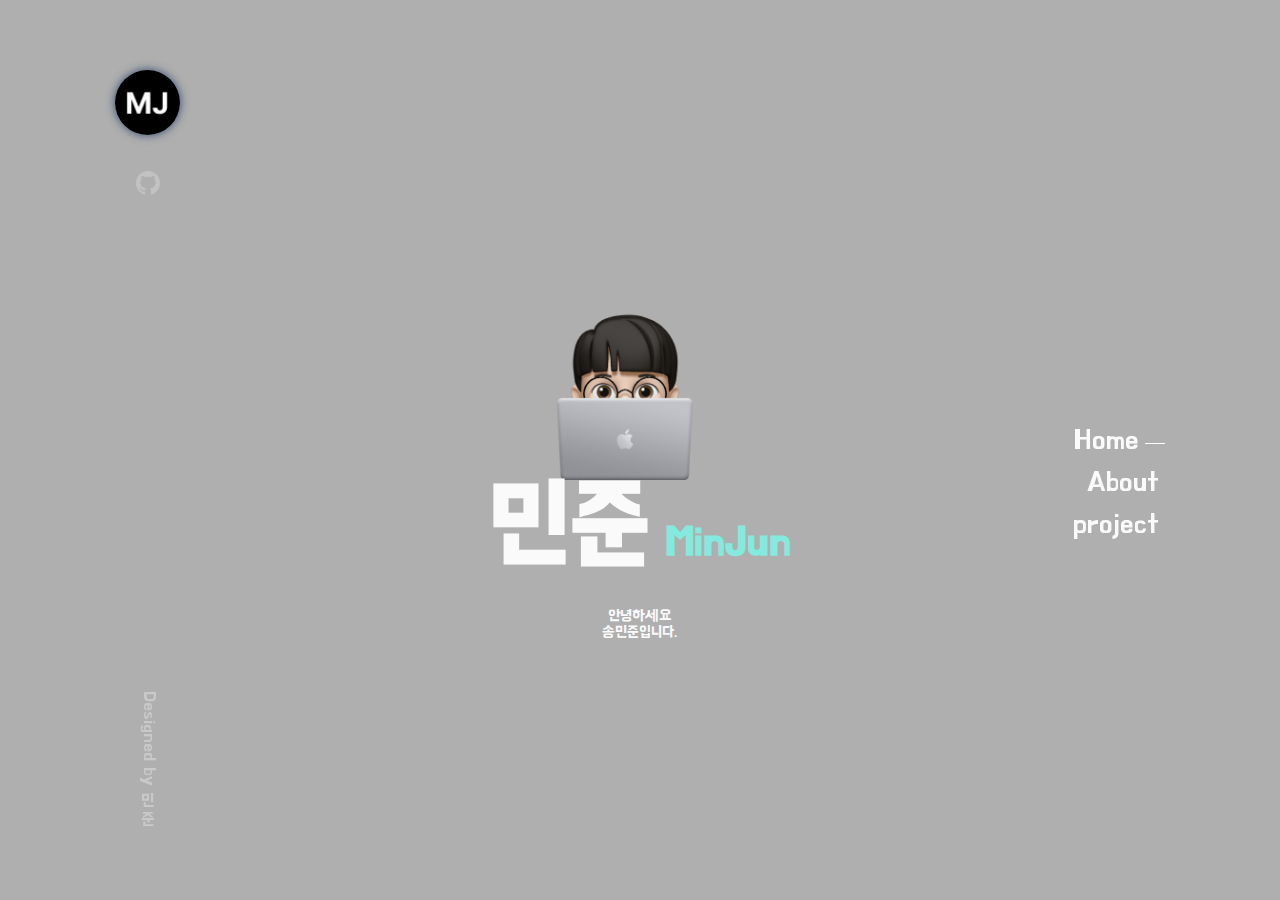
<file: index.html>
<!DOCTYPE html>
<html lang="kr">
<head>
    <meta charset="UTF-8">
    <meta name="viewport" content="width=device-width, initial-scale=1.0">
    <title>MinJun - Home</title>
    <link rel="stylesheet" href="css/main.css">
    <link rel="stylesheet" href="css/mainPage.css">
    <link rel="stylesheet" href="css/ui.css">
</head>
<body>
    <div class="wrap noDrag">
        <div class="ui ui_left">
            <div class="menu">
                <img class="logo" src="img/logo.png">
                <div class="icons">
                    <a href="https://github.com/qdfjsd"><svg xmlns="http://www.w3.org/2000/svg" width="24" height="24" viewBox="0 0 24 24"><path fill="#fff" d="M12 0c-6.626 0-12 5.373-12 12 0 5.302 3.438 9.8 8.207 11.387.599.111.793-.261.793-.577v-2.234c-3.338.726-4.033-1.416-4.033-1.416-.546-1.387-1.333-1.756-1.333-1.756-1.089-.745.083-.729.083-.729 1.205.084 1.839 1.237 1.839 1.237 1.07 1.834 2.807 1.304 3.492.997.107-.775.418-1.305.762-1.604-2.665-.305-5.467-1.334-5.467-5.931 0-1.311.469-2.381 1.236-3.221-.124-.303-.535-1.524.117-3.176 0 0 1.008-.322 3.301 1.23.957-.266 1.983-.399 3.003-.404 1.02.005 2.047.138 3.006.404 2.291-1.552 3.297-1.23 3.297-1.23.653 1.653.242 2.874.118 3.176.77.84 1.235 1.911 1.235 3.221 0 4.609-2.807 5.624-5.479 5.921.43.372.823 1.102.823 2.222v3.293c0 .319.192.694.801.576 4.765-1.589 8.199-6.086 8.199-11.386 0-6.627-5.373-12-12-12z"/></svg></a>
                </div>
            </div>
            <a href="https://github.com/qdfjsd" class="credit">Designed by 민준</a>
        </div>

        <nav class="ui ui_right">
            <div class="nav navHighlight">
                <a href="./index.html">Home</a>
                <div class="navLine"></div>
            </div>
            <div class="nav">
                <a href="./pages/about.html">About</a>
                <div class="navLine"></div>
            </div>
            <div class="nav" style="margin-bottom: 70px;">
                <a href="./pages/project.html">project</a>
                <div class="navLine"></div>
            </div>
        </nav>

        <div class="page">
            <div class="pageInner">
            <div class="img"><img src="img/seojun1.png" loading="lazy"></div>
            <div>
                <div>
                    <div class="name"><h2 class="name1">민준</h2></div>
                    <h3 class="nameEn">MinJun</h3>
                </div>
                <div class="aboutMe">안녕하세요<br>송민준입니다.</div>
            </div>
        </div>
    </div>
</body>
<!-- socket.io 클라이언트 CDN -->
<script src="https://cdn.socket.io/4.7.2/socket.io.min.js"></script>
<script src="script.js"></script>
</html>
</file>
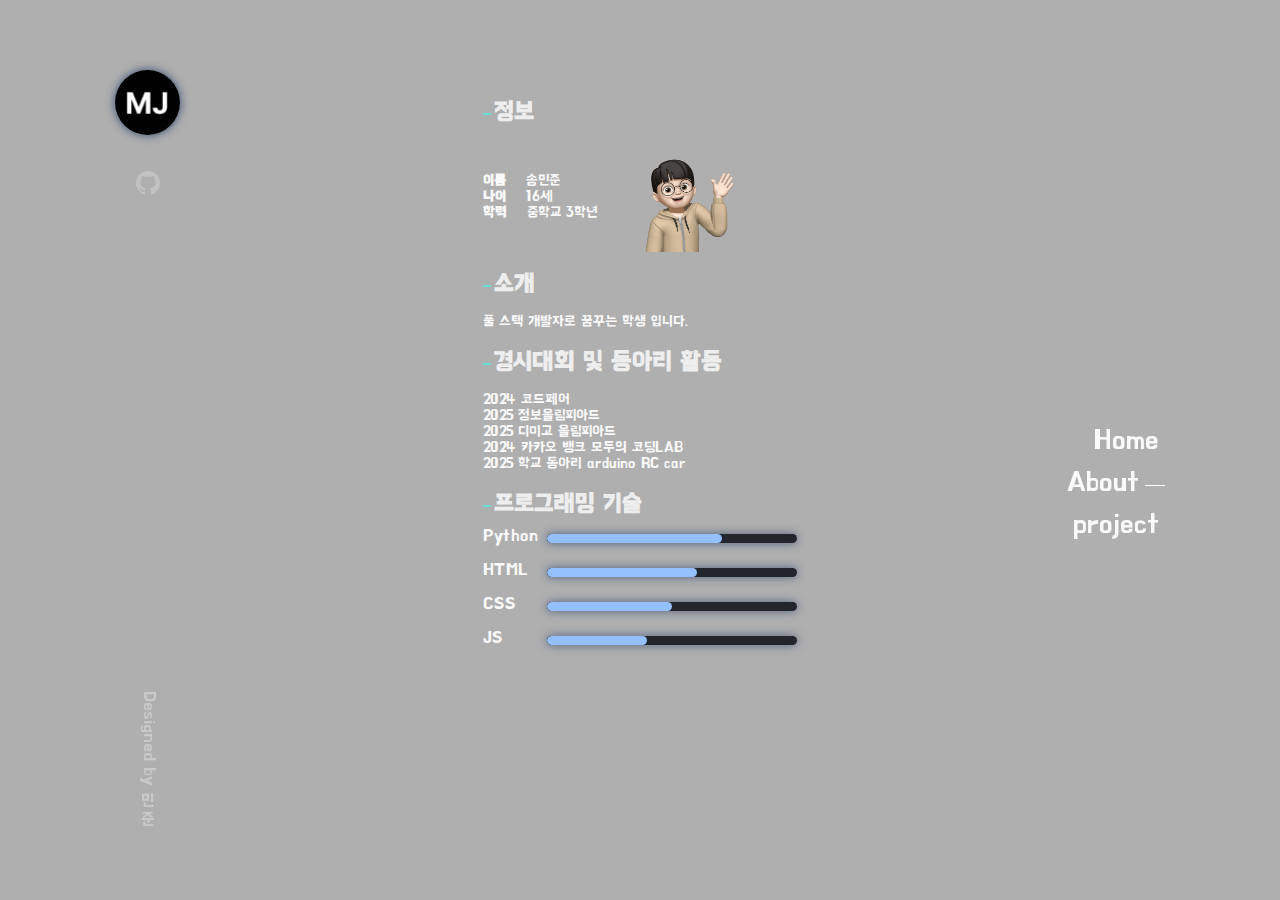
<file: pages/about.html>
<!DOCTYPE html>
<html lang="kr">
<head>
    <meta charset="UTF-8">
    <meta name="viewport" content="width=device-width, initial-scale=1.0">
    <title>MinJun - About</title>
    <link rel="stylesheet" href="../css/main.css">
    <link rel="stylesheet" href="../css/aboutPage.css">
    <link rel="stylesheet" href="../css/ui.css">
</head>
<body>
    <div class="wrap noDrag">
        <div class="ui ui_left">
            <div class="menu">
                <img class="logo" src="../img/logo.png">
                <div class="icons">
                    <a href="https://github.com/qdfjsd"><svg xmlns="http://www.w3.org/2000/svg" width="24" height="24" viewBox="0 0 24 24"><path fill="#fff" d="M12 0c-6.626 0-12 5.373-12 12 0 5.302 3.438 9.8 8.207 11.387.599.111.793-.261.793-.577v-2.234c-3.338.726-4.033-1.416-4.033-1.416-.546-1.387-1.333-1.756-1.333-1.756-1.089-.745.083-.729.083-.729 1.205.084 1.839 1.237 1.839 1.237 1.07 1.834 2.807 1.304 3.492.997.107-.775.418-1.305.762-1.604-2.665-.305-5.467-1.334-5.467-5.931 0-1.311.469-2.381 1.236-3.221-.124-.303-.535-1.524.117-3.176 0 0 1.008-.322 3.301 1.23.957-.266 1.983-.399 3.003-.404 1.02.005 2.047.138 3.006.404 2.291-1.552 3.297-1.23 3.297-1.23.653 1.653.242 2.874.118 3.176.77.84 1.235 1.911 1.235 3.221 0 4.609-2.807 5.624-5.479 5.921.43.372.823 1.102.823 2.222v3.293c0 .319.192.694.801.576 4.765-1.589 8.199-6.086 8.199-11.386 0-6.627-5.373-12-12-12z"/></svg></a>
                </div>
            </div>
            <a href="https://github.com/qdfjsd" class="credit">Designed by 민준</a>
        </div>

        <nav class="ui ui_right">
            <div class="nav">
                <a href="../index.html">Home</a>
                <div class="navLine"></div>
            </div>
            <div class="nav navHighlight">
                <a href="../pages/about.html">About</a>
                <div class="navLine"></div>
            </div>
            <div class="nav" style="margin-bottom: 70px;">
                <a href="../pages/project.html">project</a>
                <div class="navLine"></div>
            </div>
        </nav>
        
        <div class="page">
            <div class="pageInner1">
                <div class="pageInner2">
                    <div class="intro">
                        <div class="title "><span class="h3Line"></span>정보</div>
                        <div class="introInner1">
                            <div class="introInner2">
                                <div><p>이름</p>송민준</div>
                                <div><p>나이</p>16세</div>
                                <div><p>학력</p>중학교 3학년</div>
                            </div>
                            <div class="img "><img src="../img/seojun2.png" loading="lazy"></div>
                        </div>
                    </div>
                    <div class="info">
                        <div class="title "><span class="h3Line"></span>소개</div>
                        <p>
                            풀 스택 개발자로 꿈꾸는 학생 입니다.
                        </p>
                    </div>  
                    <div class="info">
                        <div class="title "><span class="h3Line"></span>경시대회 및 동아리 활동</div>
                        <p>
                            2024 코드페어<br>
                            2025 정보올림피아드<br>
                            2025 디미고 올림피아드<br>
                            2024 카카오 뱅크 모두의 코딩LAB<br>
                            2025 학교 동아리 arduino RC car <br>
                        </p>
                    </div>
                    <div class="skillOutter ">
                        <div class="title"><span class="h3Line"></span>프로그래밍 기술</div>
                        <div class="skills">
                            <div class="skill">
                                <span>Python</span>
                                <div class="progress">
                                    <div class="progressBg" style="width: 70%"></div>
                                </div>
                            </div>
                            <div class="skill">
                                <span>HTML</span>
                                <div class="progress">
                                    <div class="progressBg" style="width: 60%"></div>
                                </div>
                            </div>
                            <div class="skill">
                                <span>CSS</span>
                                <div class="progress">
                                    <div class="progressBg" style="width: 50%"></div>
                                </div>
                            </div>
                            <div class="skill">
                                <span>JS</span>
                                <div class="progress">
                                    <div class="progressBg" style="width: 40%"></div>
                                </div>
                            </div>
                        </div>
                    </div>
                </div>
            </div>
        
        </div>
    
    </div>
</body>
</html>
</file>
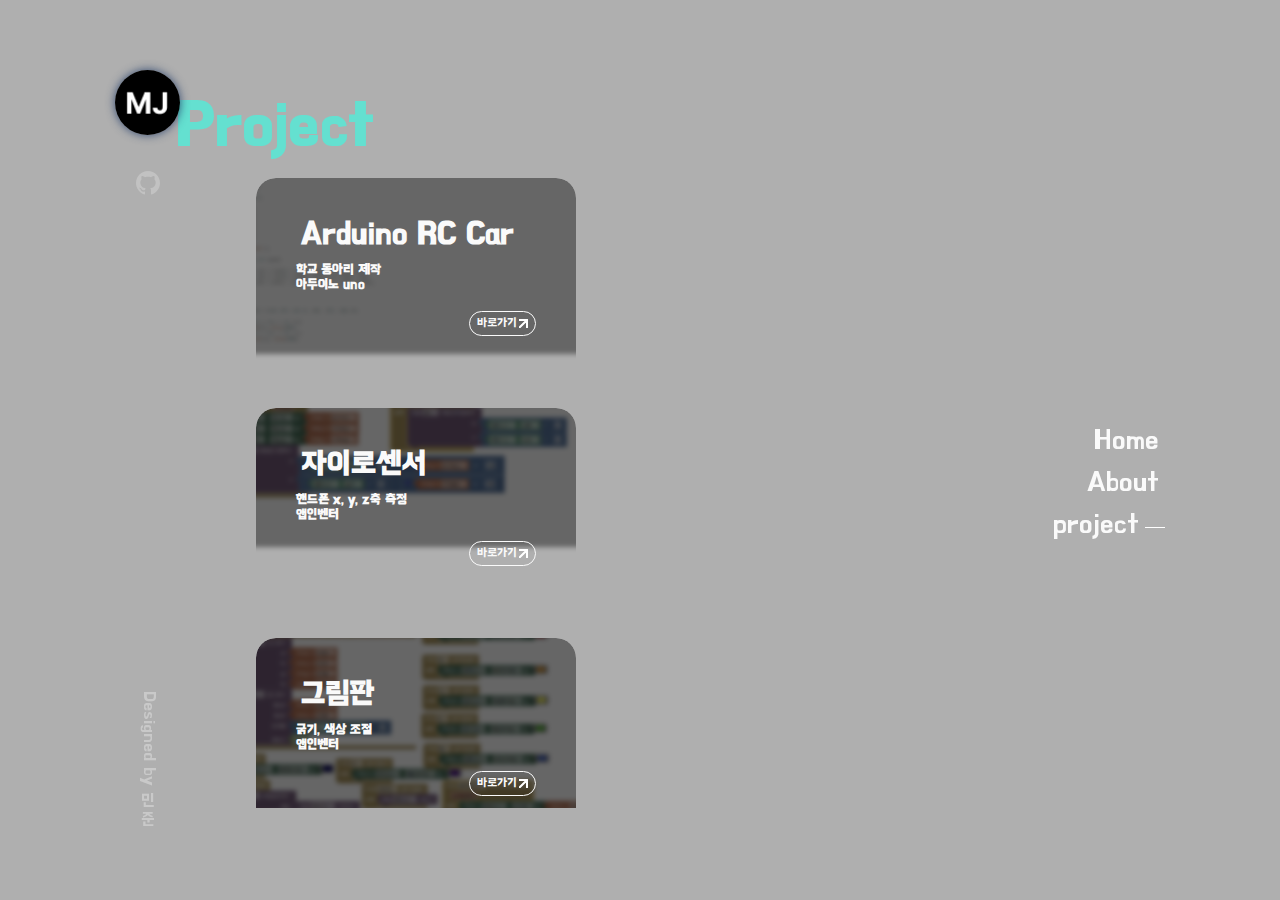
<file: pages/project.html>
<!DOCTYPE html>
<html lang="kr">
<head>
    <meta charset="UTF-8">
    <meta name="viewport" content="width=device-width, initial-scale=1.0">
    <title>SeoJun - Project</title>
    <link rel="stylesheet" href="../css/main.css">
    <link rel="stylesheet" href="../css/projectPage.css">
    <link rel="stylesheet" href="../css/ui.css">
</head>
<body>
    <div class="wrap noDrag">
        <div class="ui ui_left">
            <div class="menu">
                <img class="logo" src="../img/logo.png">
                <div class="icons">
                    <a href="https://github.com/qdfjsd"><svg xmlns="http://www.w3.org/2000/svg" width="24" height="24" viewBox="0 0 24 24"><path fill="#fff" d="M12 0c-6.626 0-12 5.373-12 12 0 5.302 3.438 9.8 8.207 11.387.599.111.793-.261.793-.577v-2.234c-3.338.726-4.033-1.416-4.033-1.416-.546-1.387-1.333-1.756-1.333-1.756-1.089-.745.083-.729.083-.729 1.205.084 1.839 1.237 1.839 1.237 1.07 1.834 2.807 1.304 3.492.997.107-.775.418-1.305.762-1.604-2.665-.305-5.467-1.334-5.467-5.931 0-1.311.469-2.381 1.236-3.221-.124-.303-.535-1.524.117-3.176 0 0 1.008-.322 3.301 1.23.957-.266 1.983-.399 3.003-.404 1.02.005 2.047.138 3.006.404 2.291-1.552 3.297-1.23 3.297-1.23.653 1.653.242 2.874.118 3.176.77.84 1.235 1.911 1.235 3.221 0 4.609-2.807 5.624-5.479 5.921.43.372.823 1.102.823 2.222v3.293c0 .319.192.694.801.576 4.765-1.589 8.199-6.086 8.199-11.386 0-6.627-5.373-12-12-12z"/></svg></a>
                </div>
            </div>
            <a href="https://github.com/qdfjsd" class="credit">Designed by 민준</a>
        </div>

        <nav class="ui ui_right">
            <div class="nav">
                <a href="../index.html">Home</a>
                <div class="navLine"></div>
            </div>
            <div class="nav">
                <a href="../pages/about.html">About</a>
                <div class="navLine"></div>
            </div>
            <div class="nav navHighlight" style="margin-bottom: 70px;">
                <a href="../pages/project.html">project</a>
                <div class="navLine"></div>
            </div>
        </nav>
        <div class="page">
            <div class="pageInner1">
                <h1>Project</h1>
                <div class="pageInner2">
                    <div class="projects">

                        <div class="project">
                            <div class="projBack"><img src="../img/project/1.png"></div>
                            <div class="projTop">
                                <h2>Arduino RC Car</h2>
                            </div>
                            <h5>학교 동아리 제작<br>아두이노 uno</h5>
                            <div class="projBottom"><a href="https://github.com/qdfjsd/Arduino-RC-Car">바로가기<img src="../img/link.svg"></a></div>
                        </div>

                        <div class="project">
                            <div class="projBack"><img src="../img/project/2.png"></div>
                            <div class="projTop">
                                <h2>자이로센서</h2>
                            </div>
                            <h5>핸드폰 x, y, z축 측정<br>앱인벤터</h5>
                            <div class="projBottom"><a href="https://seojun.xyz/history">바로가기<img src="../img/link.svg"></a></div>
                        </div>

                        <div class="project">
                            <div class="projBack"><img src="../img/project/3.png"></div>
                            <div class="projTop">
                                <h2>그림판</h2>
                            </div>
                            <h5>굵기, 색상 조절<br>앱인벤터</h5>
                            <div class="projBottom"><a href="https://ramicstudio.com">바로가기<img src="../img/link.svg"></a></div>
                        </div>

                        <div class="project">
                            <div class="projBack"><img src="../img/project/4.png"></div>
                            <div class="projTop">
                                <h2>솔라트래커<br> </h2>
                            </div>
                            <h5>개인적으로 제작<br>아두이노 uno</h5>
                            <div class="projBottom"><a href="https://github.com/qdfjsd/Solartracker">바로가기<img src="../img/link.svg"></a></div>
                        </div>
                    </div>
                </div>
            </div>
        </div>



    </div>
</body>
</html>
</file>
<file: css/main.css>
@font-face {
    font-family: 'hanna';
    src: url('..//font/BMHANNAPro.ttf') format('truetype');
}
   
*, body, html {
    border: none;
    padding: 0px;
    margin: 0px;
    color: rgb(250, 250, 250);
    font-family: 'hanna';
}

*::selection {
    background: rgba(11, 103, 189, 0.5);
}
.cursor {
    position: fixed;
    width: 14px;
    height: 14px;
    background: rgba(0, 255, 255, 0.8);
    border-radius: 50%;
    transform: translate(-50%, -50%);
    pointer-events: none;
    z-index: 9999;
    animation: pulse 1.5s infinite;
    transition: background 0.3s ease;
}

/* 유저 이름 표시 */
.cursor::after {
    content: attr(data-name);
    position: absolute;
    top: -22px;
    left: 50%;
    transform: translateX(-50%);
    background: rgba(0,0,0,0.6);
    padding: 2px 6px;
    font-size: 12px;
    color: white;
    white-space: nowrap;
    border-radius: 6px;
    pointer-events: none;
    font-family: 'hanna';
}

@keyframes pulse {
    0% { transform: translate(-50%, -50%) scale(1); opacity: 1; }
    50% { transform: translate(-50%, -50%) scale(1.3); opacity: 0.5; }
    100% { transform: translate(-50%, -50%) scale(1); opacity: 1; }
}

@keyframes pulse {
    0% { transform: translate(-50%, -50%) scale(1); opacity: 1; }
    50% { transform: translate(-50%, -50%) scale(1.3); opacity: 0.5; }
    100% { transform: translate(-50%, -50%) scale(1); opacity: 1; }
}


body {
    background:#afafaf;
}

a {
    text-decoration: none;
}

.wrap {
    width: 100vw;
    height: 100vh;
    overflow: hidden;
}

.page {
    width: 100%;
    height: 100%;
    display: flex;
    justify-content: center;
    align-items: center;
    /* font-family: 'Roboto', sans-serif; */
}

.pageInner {
    display: flex;
    justify-content: center;
    align-items: center;
    position: absolute;
}

.noDrag {
    -ms-user-select: none;
    -moz-user-select: -moz-none;
    -webkit-user-select: none;
    -khtml-user-select: none;
    user-select:none;
}
</file>
<file: css/mainPage.css>
/* @import url('https://fonts.googleapis.com/css2?family=Roboto:wght@300;400;600&display=swap');
@font-face {font-family: 'SBAggroB';src: url('../../public/font/BMHANNAPro.ttf') format('truetype');font-weight: normal;font-style: normal;}
 */
@font-face {
    font-family: 'hanna';
    src: url('../font/BMHANNAPro.ttf') format('truetype');
}

@media (max-width: 770px) { 
    .pageInner {
        flex-direction: column;
    }
}

.pageInner {
    flex-direction: column;
}

.img {
    width: 200px;
    height: 200px;
    margin-right: 30px;
    z-index: -1;
    border-radius: 10px;
    overflow: hidden;
}

.img img {
    width: 100%;
    height: 100%;
    object-fit: cover;
}

@media (max-width: 770px) { 
    .img {
        width: 140px;
        height: 140px;
        margin-right: 0px;
        margin-bottom: 10px;
        position: relative;
    }
}
.nameEn {
    /* font-family: 'hello bride script', sans-serif; */
    color: rgb(132, 234, 221);
    display: inline;
    font-size: 40px;
}

.name {
    position: relative;
    display: inline-flex;
    align-items: center;
    width: max-content;
    font-family: 'hanna';
    margin-right: 10px;
}

.name1 {
    color: rgb(250, 250, 250);
    font-size: 100px;
    display: inline-block;
    position: relative;
    z-index: 4;
}

@media (max-width: 980px) { 
    .name1 {
        font-size: 90px;
    }
}

.aboutMe {
    position: relative;
    top: 20px;;
    color: rgb(250, 250, 250);
    font-size: 15px;
    font-weight: 400;
    
    text-align: center;
}

@media (max-width: 980px) { 
    .aboutMe {
        font-size: 14px;
    }
}
</file>
<file: css/ui.css>
@import url('https://fonts.googleapis.com/css2?family=Roboto:wght@300&display=swap');
@import url('https://spoqa.github.io/spoqa-han-sans/css/SpoqaHanSansNeo.css');


.ui {
    display: flex;
    flex-direction: column;
    align-items: center;
    position: fixed;
    height: 100%;
    z-index: -1;
}

.ui_left {
    justify-content: space-between;
    width: min-content;
    z-index: 10;
    margin-left: 9%;
}

.menu {
    margin-top: 70px;
}

@media (max-width: 770px) { 
    .menu {
        margin-top: 40px;
    }
}

.credit {
    writing-mode: vertical-rl;
    /* font-family: 'Roboto', sans-serif; */
    font-weight: 300;
    font-size: 17px;
    color: rgb(201, 201, 201);
    transition: color 0.2s;
    margin-bottom: 70px;
}

@media (max-width: 770px) { 
    .credit {
        font-size: 14px;
        margin-bottom: 40px;
    }
}

@media (max-width: 600px) {
    .credit {
        font-size: 12px;
    }
}

.credit:hover {
    color: rgb(250, 250, 250);
}

.logo {
    width: 65px;
    height: 65px;
    border-radius: 200px;
    margin-bottom: 30px;
    box-shadow: 0px 0px 10px 0px rgba(36, 61, 105, 0.9);
}

@media (max-width: 770px) { 
    .logo {
        width: 50px;
        height: 50px;
        margin-bottom: 20px;
    }
}

@media (max-width: 600px) { 
    .logo {
        width: 19px;
        height: 19px;
    }
}

.icons {
    display: flex;
    flex-direction: column;
    align-items: center;
    gap: 20px;
}
/* 
.icons svg {
    width: 23px;
    height: 23px;
    cursor: pointer;
} */

@media (max-width: 770px) { 
    .icons svg {
        width: 19px;
        height: 19px;
    }
}

.icons svg path {
    fill:rgb(194, 194, 194);
}

.icons svg:hover path {
    fill:rgb(240, 240, 240);
}



.ui_right {
    justify-content: center;
    gap: 12px;
    z-index: 10;
    right: 0px;
    align-items: flex-end;
    margin-right: 9%;
    margin-top: 70px;
}

@media (max-width: 980px) { 
    .ui_right {
        justify-content: flex-start;
    }
}

@media (max-width: 770px) { 
    .ui_right {
        margin-top: 40px;
    }
}

.ui_right a {
    font-weight: 300;
    font-size: 27px;
    color: rgb(250, 250, 250);
    transition: color 0.2s;
}

@media (max-width: 770px) { 
    .ui_right a {
        font-size: 20px;
    }
}

@media (max-width: 600px) {
    .ui_right a {
        font-size: 18px;
    }
}

.ui_right a:hover {
    color: rgb(62, 255, 229);
}

.nav {
    display: flex;
    align-items: center;
    justify-content: flex-end;
}

.navLine {
    transition: width 0.3s;
    margin-left: 6px;
    width: 0px;
    height: 1px;
    background: rgb(255, 255, 255);
}

.navHighlight div {
    width: 20px;
}
</file>
<file: css/aboutPage.css>
@import url('https://fonts.googleapis.com/css2?family=Roboto:wght@300;400&display=swap');


.h3Line {
    width: 8px;
    height: 2px;
    background: rgb(100, 224, 208);
    display: inline-block;
    margin-right: 3px;
}

.title {
    font-weight: 600;
    font-size: 24px;
    margin-bottom: 15px;
    color: #EEE;
    display: inline-flex;
    align-items: center;
}

@media (max-width: 770px) { 
    .title {
        font-size: 16px;
    }
}

@media (max-width: 380px) {
    .title {
        font-size: 3.9vw;
    }
}

.pageInner1 {
    display: flex;
    justify-content: center;
    width: 100vw;
    overflow-x: hidden;
    overflow-y: scroll;
}

@media (max-height: 960px) {
    .pageInner1 {
        height: 100vh;
    }
}

.pageInner2 {
    display: flex;
    flex-direction: column;
    align-items: flex-start;
    gap: 20px;
}

@media (max-width: 520px) {
    .pageInner2 {
        width: 85vw;
        padding-left: 15vw;
    }
}

.img {
    width: 110px;
    height: 110px;
    border-radius: 10px;
    overflow: hidden;
    margin-right: 50px;
}

@media (max-width: 770px) {
    .img {
        width: 60px;
        height: 60px;
        margin-right: 0px;
    }
}

.img img {
    width: 100%;
    height: 100%;
    object-fit: cover;
}

.intro {
    font-size: 14px;
}

@media (max-height: 960px) {
    .intro {
        padding-top: 100px;
    }
}

@media (max-width: 380px) {
    .intro {
        font-size: 3.6vw;
    }
}

.introInner1 {
    display: flex;
    align-items: center;
}

.introInner2 {
    margin-right: 30px;
}


.introInner2 p {
    font-weight: 600;
    margin-right: 20px;
    display: inline-block;
}

@media (max-width: 770px) {
    .introInner2 p {
        margin-right: 8px;
    }
}

.info p {
    font-size: 14px;
}

@media (max-width: 770px) {
    .info p {
        font-size: 12px;
    }
}

@media (max-width: 380px) {
    .info p {
        font-size: 3.6vw;
    }
}

@media (max-height: 960px) {
    .skillOutter {
        padding-bottom: 100px;
    }
}

.skills {
    display: flex;
    flex-direction: column;
    gap: 16px;
}

.skills span {
    color: rgb(250, 250, 250);
    z-index: 17;
    margin-right: 20px;
    font-size: 16px;
    width: 44px;
    font-weight: 300;
    transform: translateY(-6px);
}

.skill {
    display: flex;
    justify-content: center;
}

.progress {
    background: rgb(34, 37, 43);
    box-shadow: 0px 0px 10px 0px rgba(36, 61, 105, 0.7);
    border-radius: 100px;
    width: 250px;
    height: 9px;
    overflow: hidden;
}

@media (max-width: 770px) {
    .progress {
        width: 200px;
    }
}

@media (max-width: 380px) {
    .progress {
        width: 150px;
    }
}

.progressBg {
    height: 100%;
    border-radius: 100px;
    background: rgb(149, 192, 255);
    transition: width 0.5s;
}
</file>
<file: css/projectPage.css>
@font-face {
    font-family: 'hanna';
    src: url('../font/BMHANNAPro.ttf') format('truetype');
}

* {
    font-family: "hanna";
}

h1 {
    /* font-family: 'hello bride script', sans-serif; */
    color: rgb(100, 224, 208);
    font-size: 60px;
    transform: translate(-80px, 5px);
    z-index: -1;
    margin-bottom: 20px;
}

@media (max-width: 770px) {
    h1 {
        font-size: 50px;
        transform: translate(10px, 0px);
    }
}

@media (max-width: 600px) {
    h1 {
        font-size: 40px;
        transform: translate(0px, -10px);
    }
}

.projects {
    width: 60vw;
    display: grid;
    grid-template-columns: repeat(auto-fill, minmax(320px, 1fr));
    grid-template-rows: repeat(auto-fill, minmax(200px, 1fr));
    gap: 30px;
    overflow-x: hidden;
    overflow-y: auto;
}

@media (max-width: 1280px) {
    .projects {
        grid-template-columns: repeat(1, 1fr);
        grid-template-rows: repeat(2, 1fr);
        height: 70vh;
    }
}

.project {
    width: 320px;
    height: 200px;
    overflow: hidden;
    background-size: cover;
    color: rgb(250, 250, 250);
    border-radius: 20px;
    font-weight: 400;
    display: flex;
    flex-direction: column;
    justify-content: center;
    position: relative;
    background: none;
}

@media (max-width: 770px) {
    .project {
        width: 280px;
        height: 190px;
    }
}

@media (max-width: 600px) { 
    .project {
        width: 250px;
        height: 180px;
    }
}

@media (max-width: 416px) { 
    .projects h2 {
        font-size: 20px;
        position: relative;
        left: -20px;
        margin-right: 0;
    }
    .project {
        width: 100%;
        height: 150px;
    }
}

.projBack {
    position: absolute;
    width: 100%;
    height: 100%;
    z-index: 2;
    border-radius: 20px;
    overflow: hidden;
}

.projBack img {
    width: 100%;
    position: relative;
    filter: blur(2px) grayscale(40%) brightness(40%);
    transition: all 0.3s;
    object-fit: cover;
    text-align: center;
    display: block;
    transform: scale(130%);
}

.project:hover .projBack img {
    filter: blur(1px) grayscale(10%) brightness(50%);
}

.projTop {
    z-index: 4;
    display: flex;
    align-items: center;
    margin: 0px 0px 10px 45px;
}

@media (max-width: 600px) { 
    .projTop {
        margin: 0px 0px 10px 45px;
    }
}

.projBottom {
    font-weight: 400;
    margin: 18px 40px 0px;
    z-index: 4;
    display: flex;
    justify-content: flex-end;
    align-items: center;
}

.projBottom a {
    cursor: pointer;
    color: rgb(250, 250, 250);
    border: solid 1px rgb(250, 250, 250);
    border-radius: 100px;
    padding: 5px 7px;
    font-size: 12px;
    display: flex;
    justify-content: center;
    align-items: center;
}

@media (max-width: 770px) {
    .projBottom a {
        font-size: 11px;
        padding: 4px 6px;
    }
}

.projBottom a:hover {
    background: rgba(255, 255, 255, 0.15);
}

.projBottom img {
    width: 9px;
    height: 9px; 
    margin-left: 3px;
}

@media (max-width: 770px) {
    .projBottom img {
        width: 8px;
        height: 8px; 
    }
}

@media (max-width: 600px) { 
    .projBottom img {
        width: 7px;
        height: 7px; 
    }
}

.projects h2 {
    /* font-family: 'SBAggroB'; */
    font-size: 30px;
    margin-right: 6px;
}

@media (max-width: 770px) {
    .project h2 {
        font-size: 25px;
    }
}

@media (max-width: 600px) { 
    .projects h2 {
        font-size: 22px;
    }
}

.projects h5 {
    margin-left: 40px;
    font-size: 13px;
    z-index: 4;
}

@media (max-width: 770px) {
    .project h5 {
        font-size: 12px;
    }
}

@media (max-width: 600px) { 
    .projects h5 {
        font-size: 10px;
    }
}

.icon {
    width: 26px;
    height: 26px;
    padding: 2px;
    border-radius: 5px;
    background: rgb(5, 5, 5);
    box-shadow: 0px 0px 6px rgba(88, 118, 182, 0.466);
}
</file>
